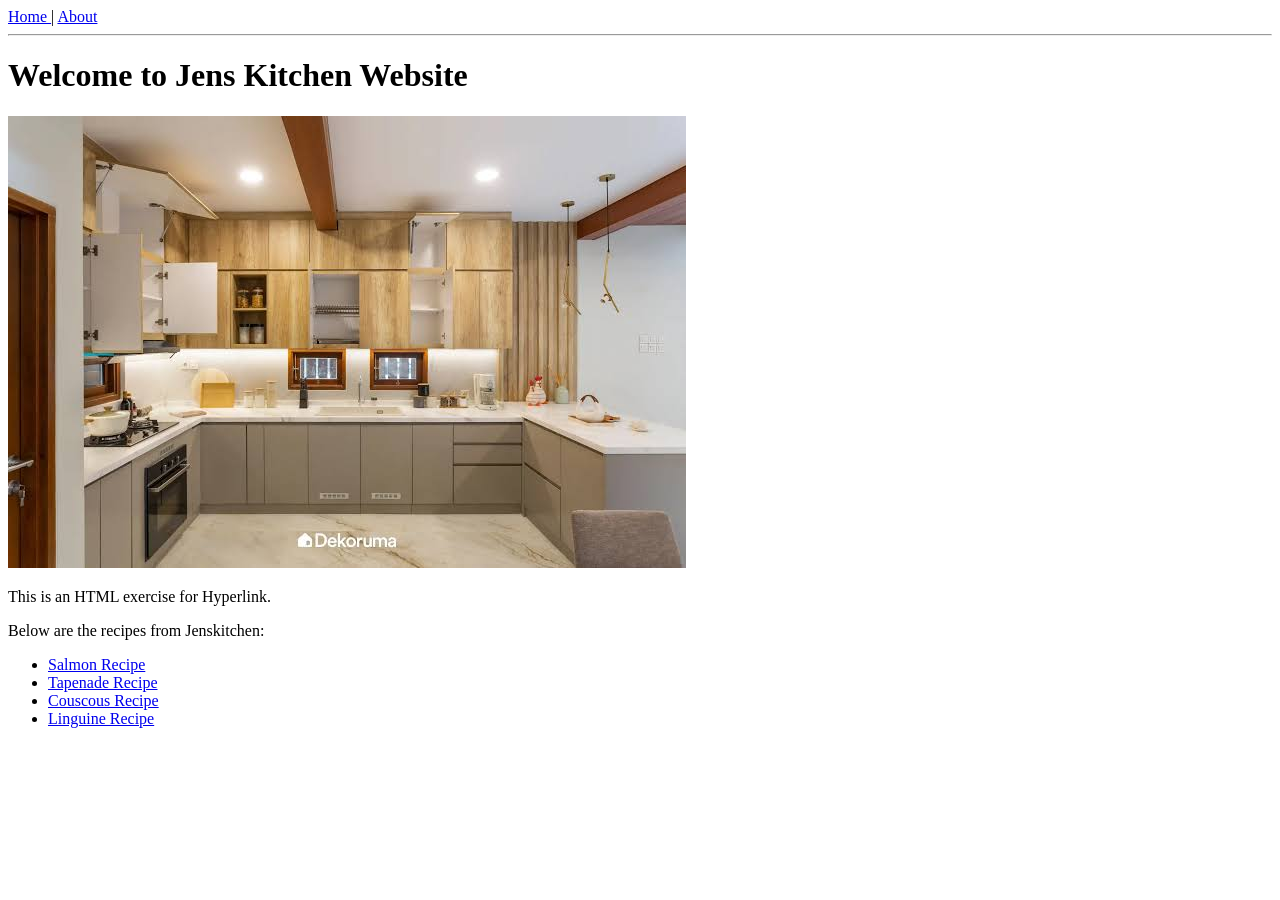
<file: jenskitchen/index.html>
<!DOCTYPE html>
<html lang="en">
<head>
    <meta charset="UTF-8">
    <meta name="viewport" content="width=device-width, initial-scale=1.0">
    <title>Jens Kitchen</title>
</head>
<body>
    <!-- LINK -->
    <a href="index.html"> Home </a> | 
    <a href="about.html"> About </a>

    <hr>

    <h1>Welcome to Jens Kitchen Website</h1>

    <img src="images/dapur-baru.jpeg" alt="Gambar Dapur Jenskitchen">

    <p>This is an HTML exercise for Hyperlink.</p>
    <p>Below are the recipes from Jenskitchen:</p>
    <ul>
        <li> <a href="recipes/salmon.html">Salmon Recipe</a> </li>
        <li> <a href="recipes/tapenade.html">Tapenade Recipe</a> </li>
        <li> <a href="recipes/pasta/couscous.html">Couscous Recipe</a> </li>
        <li> <a href="recipes/pasta/linguine.html">Linguine Recipe</a> </li>
    </ul>
</body>
</html>
</file>
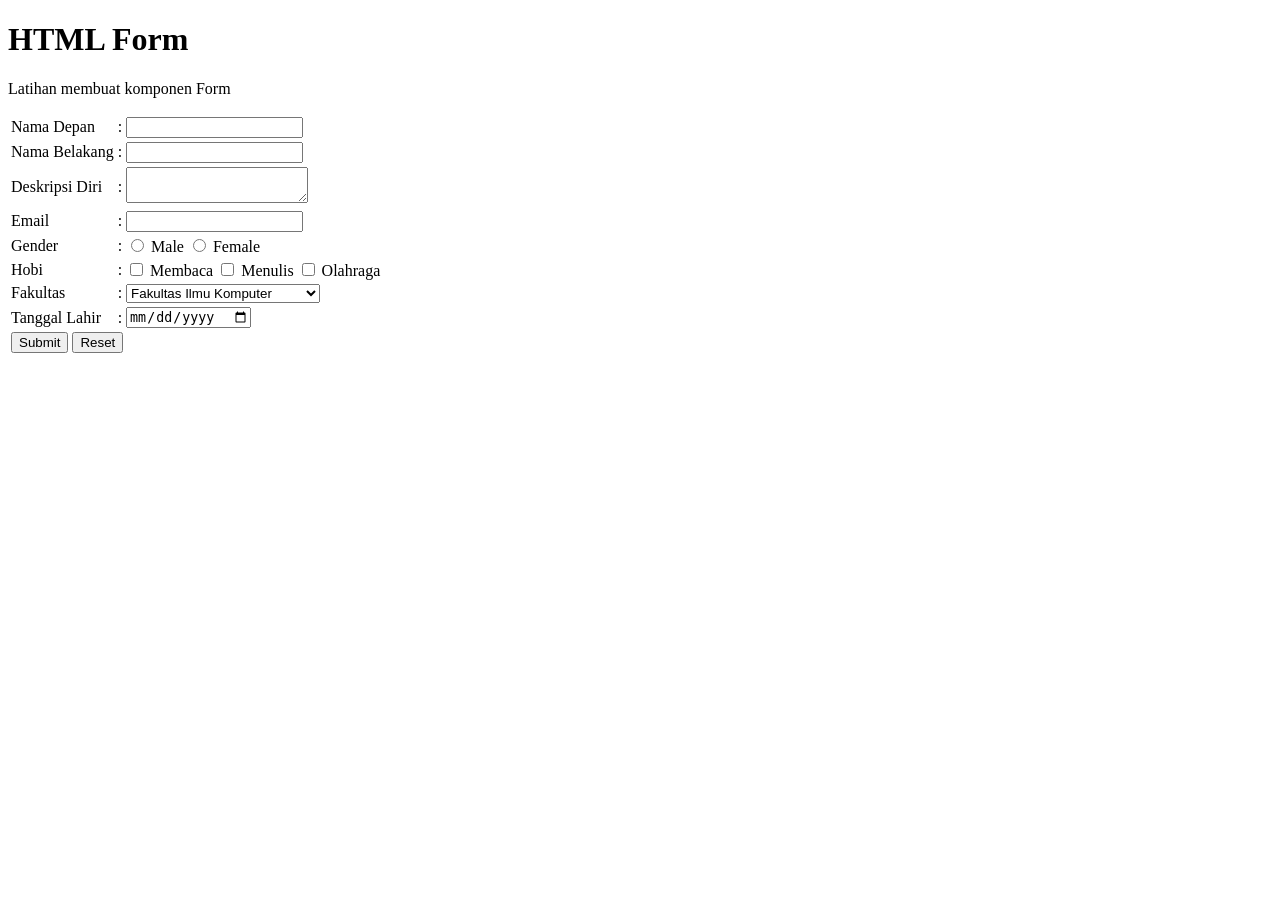
<file: form.html>
<!DOCTYPE html>
<html lang="en">
<head>
    <meta charset="UTF-8">
    <meta name="viewport" content="width=device-width, initial-scale=1.0">
    <title>HTML - Form</title>
</head>
<body>
    <h1>HTML Form</h1>

    <p>Latihan membuat komponen Form</p>

    <form action="#" method="post">
        <table>
            <tr>
                <td> <label for="nama_depan">Nama Depan</label> </td>
                <td>:</td>
                <td> <input type="text" name="nama_depan" id="nama_depan"> </td>
            </tr>
            <tr>
                <td> <label for="nama_belakang">Nama Belakang</label> </td>
                <td>:</td>
                <td> <input type="text" name="nama_belakang" id="nama_belakang"> </td>
            </tr>
            <tr>
                <td> <label for="deskripsi">Deskripsi Diri</label> </td>
                <td>:</td>
                <td> <textarea name="deskripsi" id="deskripsi"></textarea> </td>
            </tr>
            <tr>
                <td> <label for="email">Email</label> </td>
                <td>:</td>
                <td> <input type="email" name="email" id="email"> </td>
            </tr>
            <tr>
                <td> <label for="gender">Gender</label> </td>
                <td>:</td>
                <td> 
                    <input type="radio" name="gender" id="gender" value="Male"> Male
                    <input type="radio" name="gender" id="gender" value="Female"> Female
                </td>
            </tr>
            <tr>
                <td> <label for="hobi">Hobi</label> </td>
                <td>:</td>
                <td> 
                    <input type="checkbox" name="hobi" id="hobi" value="Membaca"> Membaca
                    <input type="checkbox" name="hobi" id="hobi" value="Menulis"> Menulis
                    <input type="checkbox" name="hobi" id="hobi" value="Olahraga"> Olahraga
                </td>
            </tr>
            <tr>
                <td> <label for="fakultas">Fakultas</label> </td>
                <td>:</td>
                <td> 
                    <select name="fakultas" id="fakultas">
                        <option value="FILKOM">Fakultas Ilmu Komputer</option>
                        <option value="FEB">Fakultas Ekonomi dan Bisnis</option>
                        <option value="FFIL">Fakultas Filsafat</option>
                    </select>
                </td>
            </tr>
            <tr>    
                <td> <label for="tanggal_lahir">Tanggal Lahir</label> </td>
                <td>:</td>
                <td> <input type="date" name="tanggal_lahir" id="tanggal_lahir"> </td>
            </tr>
            <tr>
                <td colspan="3">
                    <input type="submit" value="Submit">
                    <input type="reset" value="Reset">
                </td>
            </tr>
        </table>
    </form>
</body>
</html>
</file>
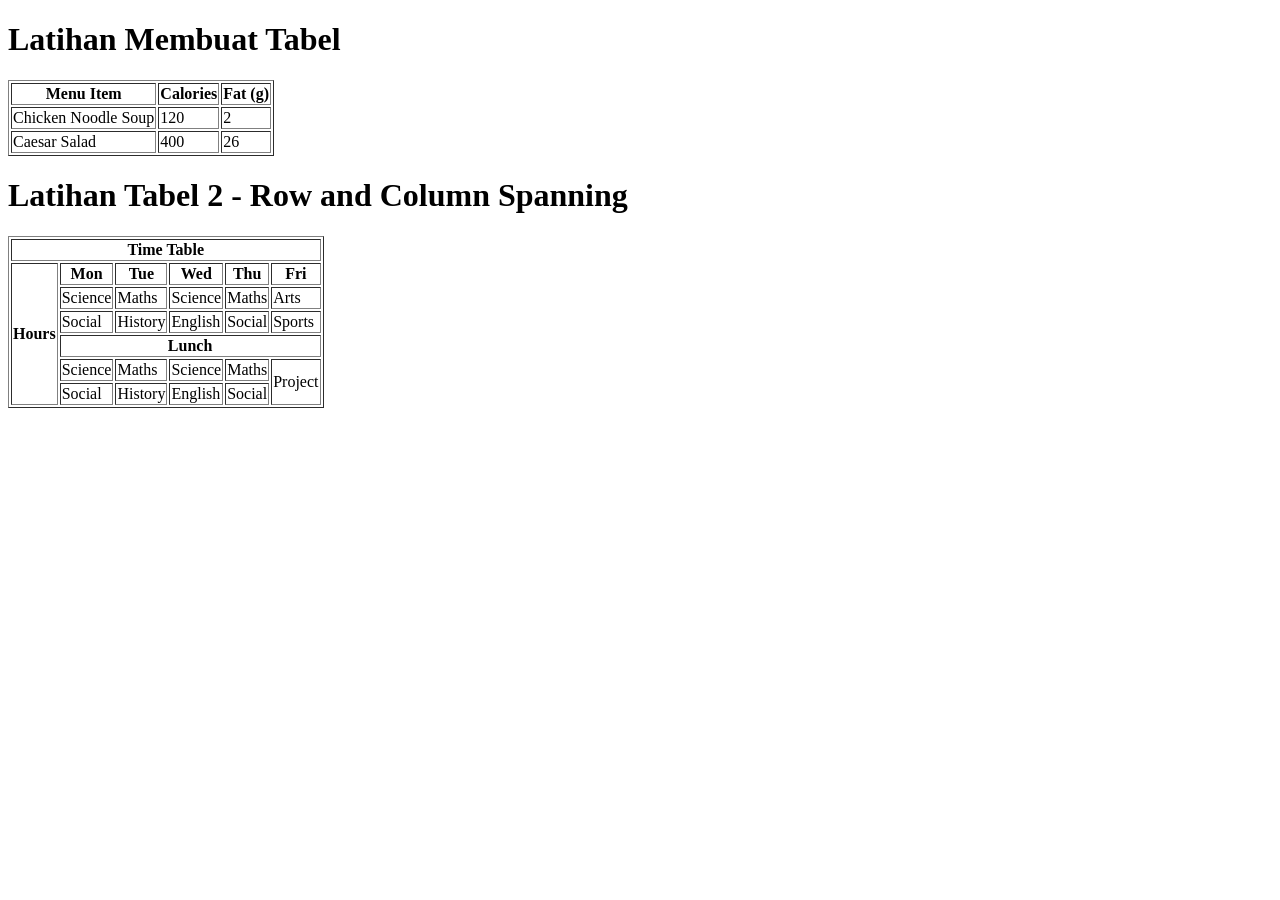
<file: table.html>
<!DOCTYPE html>
<html lang="en">
<head>
    <meta charset="UTF-8">
    <meta name="viewport" content="width=device-width, initial-scale=1.0">
    <title>HTML - Latihan Table</title>
</head>
<body>
    <h1>Latihan Membuat Tabel</h1>

    <table border="1">
        <tr>
            <th>Menu Item</th>
            <th>Calories</th>
            <th>Fat (g)</th>
        </tr>
        <tr>
            <td>Chicken Noodle Soup</td>
            <td>120</td>
            <td>2</td>
        </tr>
        <tr>
            <td>Caesar Salad</td>
            <td>400</td>
            <td>26</td>
        </tr>
    </table>

    <h1>Latihan Tabel 2 - Row and Column Spanning</h1>
    <table border="1">
        <tr>
            <th colspan="6">Time Table</th>
        </tr>

        <tr>
            <th rowspan="6">Hours</th>
            <th>Mon</th>
            <th>Tue</th>
            <th>Wed</th>
            <th>Thu</th>
            <th>Fri</th>
        </tr>

        <tr>
            <td>Science</td>
            <td>Maths</td>
            <td>Science</td>
            <td>Maths</td>
            <td>Arts</td>
        </tr>

        <tr>
            <td>Social</td>
            <td>History</td>
            <td>English</td>
            <td>Social</td>
            <td>Sports</td>
        </tr>

        <tr>
            <th colspan="5">Lunch</th>
        </tr>

        <tr>
            <td>Science</td>
            <td>Maths</td>
            <td>Science</td>
            <td>Maths</td>
            <td rowspan="2">Project</td>
        </tr>

        <tr>
            <td>Social</td>
            <td>History</td>
            <td>English</td>
            <td>Social</td>
        </tr>
    </table>
</body>
</html>
</file>
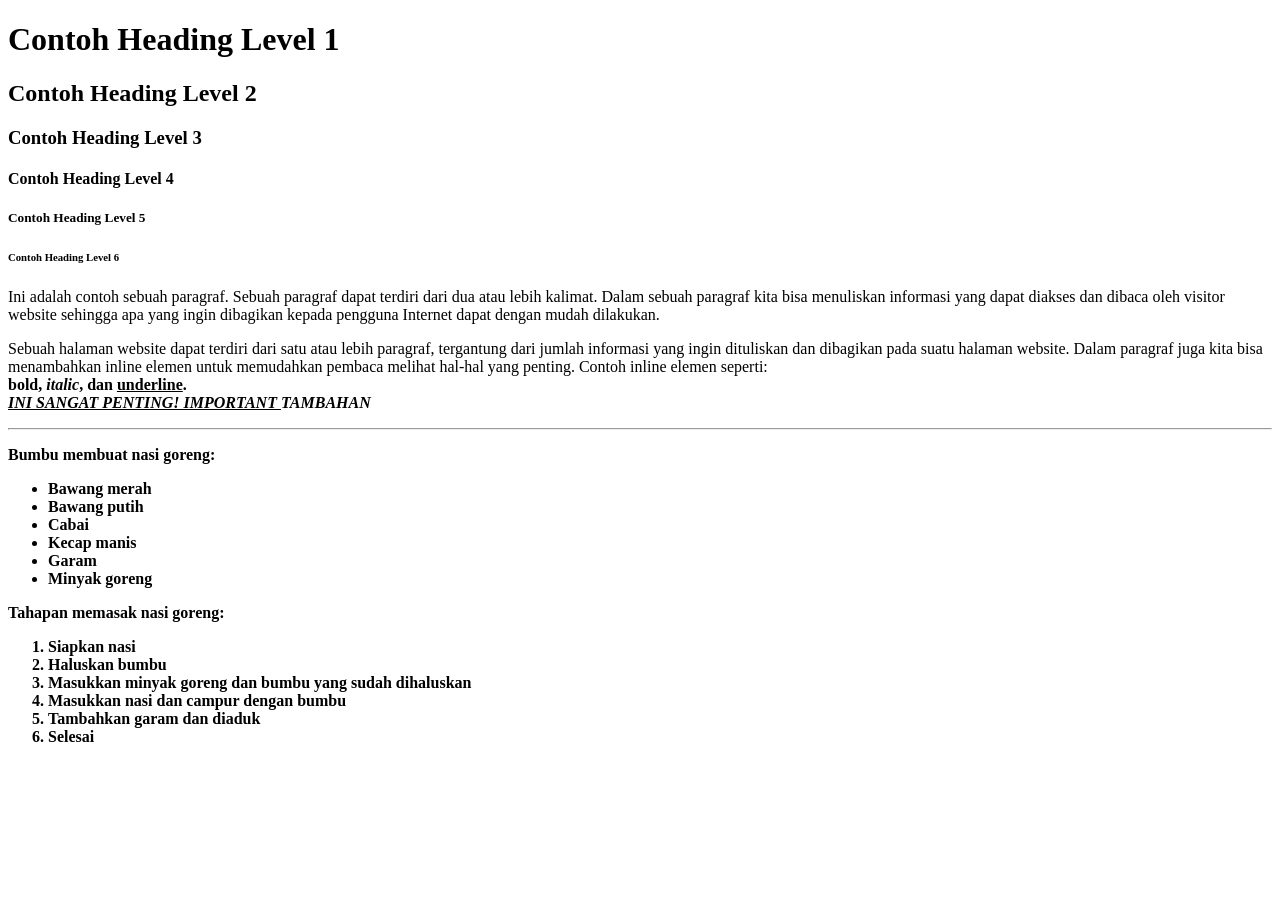
<file: text.html>
<!DOCTYPE html>
<html lang="id">
<head>
    <meta charset="UTF-8">
    <meta name="viewport" content="width=device-width, initial-scale=1.0">
    <meta name="author" content="reymonr"/>
    <meta name="description" content="Halaman ini berisi latihan membuat website">
    <title>Latihan Text dan Paragraf</title>
</head>
<body>
    <!-- HEADING -->
    <h1>Contoh Heading Level 1</h1>
    <h2>Contoh Heading Level 2</h2>
    <h3>Contoh Heading Level 3</h3>
    <h4>Contoh Heading Level 4</h4>
    <h5>Contoh Heading Level 5</h5>
    <h6>Contoh Heading Level 6</h6>

    <!-- PARAGRAPH -->
    <p> 
        Ini adalah contoh sebuah paragraf. 
        Sebuah paragraf dapat terdiri dari dua atau lebih kalimat.
        Dalam sebuah paragraf kita bisa menuliskan informasi yang 
        dapat diakses dan dibaca oleh visitor website sehingga
        apa yang ingin dibagikan kepada pengguna Internet dapat dengan
        mudah dilakukan.
    </p>
    <p>
        Sebuah halaman website dapat terdiri dari satu atau lebih paragraf,
        tergantung dari jumlah informasi yang ingin dituliskan dan dibagikan
        pada suatu halaman website. Dalam paragraf juga kita bisa menambahkan
        inline elemen untuk memudahkan pembaca melihat hal-hal yang penting.
        Contoh inline elemen seperti: <br>
        <strong>bold<strong>, <em>italic</em>, dan <u>underline</u>. <br>
        <strong>  <em> <u> INI SANGAT PENTING! IMPORTANT  </u> TAMBAHAN  </em>  </strong>
    </p>

    <!-- HORIZONTAL RULE -->
    <hr>

    <!-- UNORDERED LIST -->
    <p>Bumbu membuat nasi goreng:</p>
    <ul>
        <li>Bawang merah</li>
        <li>Bawang putih</li>
        <li>Cabai</li>
        <li>Kecap manis</li>
        <li>Garam</li>
        <li>Minyak goreng</li>
    </ul>

    <!-- ORDERED LIST -->
    <p>Tahapan memasak nasi goreng:</p>
    <ol>
        <li>Siapkan nasi</li>
        <li>Haluskan bumbu</li>
        <li>Masukkan minyak goreng dan bumbu yang sudah dihaluskan</li>
        <li>Masukkan nasi dan campur dengan bumbu</li>
        <li>Tambahkan garam dan diaduk</li>
        <li>Selesai</li>
    </ol>
</body>
</html>
</file>
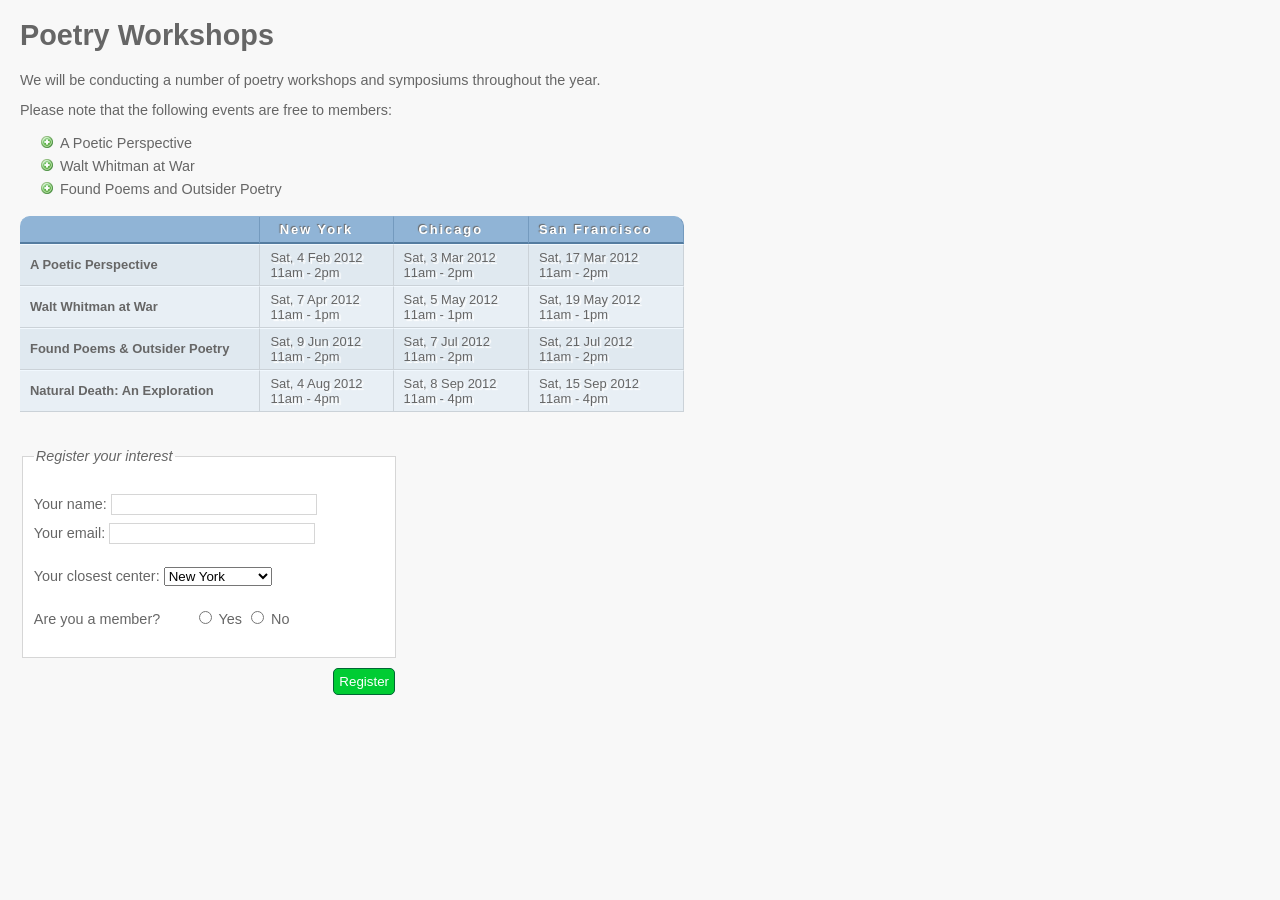
<file: css-praktikum1/css-practice1.html>
<!DOCTYPE html>
<html lang="en">
<head>
  <meta charset="UTF-8">
  <meta name="viewport" content="width=device-width, initial-scale=1.0">
  <link rel="stylesheet" href="style.css">

  <title>Practice 1 - CSS</title>
</head>
<body>
  <h1>Poetry Workshops</h1>

  <p>We will be conducting a number of poetry workshops and symposiums throughout the year.</p>
  <p>Please note that the following events are free to members:</p>
  
  <ul>
    <li>A Poetic Perspective</li>
    <li>Walt Whitman at War</li>
    <li>Found Poems and Outsider Poetry</li>
  </ul>
  
  <table>
    <tr class="head">
      <th></th>
      <th>New York</th>
      <th>Chicago</th>
      <th>San Francisco</th>
    </tr>
    <tr>
      <th>A Poetic Perspective</th>
      <td>Sat, 4 Feb 2012<br>11am - 2pm</td>
      <td>Sat, 3 Mar 2012<br>11am - 2pm</td>
      <td>Sat, 17 Mar 2012<br>11am - 2pm</td>
    </tr>
    <tr class="even">
      <th>Walt Whitman at War</th>
      <td>Sat, 7 Apr 2012<br>11am - 1pm</td>
      <td>Sat, 5 May 2012<br>11am - 1pm</td>
      <td>Sat, 19 May 2012<br>11am - 1pm</td>
    </tr>
    <tr>
      <th>Found Poems &amp; Outsider Poetry</th>
      <td>Sat, 9 Jun 2012<br>11am - 2pm</td>
      <td>Sat, 7 Jul 2012<br>11am - 2pm</td>
      <td>Sat, 21 Jul 2012<br>11am - 2pm</td>
    </tr>
    <tr class="even">
      <th>Natural Death: An Exploration</th>
      <td>Sat, 4 Aug 2012<br>11am - 4pm</td>
      <td>Sat, 8 Sep 2012<br>11am - 4pm</td>
      <td>Sat, 15 Sep 2012<br>11am - 4pm</td>
    </tr>
  </table>

  <form>
    <fieldset>
      <legend>Register your interest</legend>
      <p>
        <labelfor="name">Your name:</label>
        <input type="text" name="name" id="name"><br />
        <labelfor="email">Your email:</label>
        <input type="text" name="email" id="email">
      </p>

      <p>
        <label for="location">Your closest center:</label>
        <select name="location" id="location">
          <option value="ny">New York</option>
          <option value="il">Chicago</option>
          <option value="ca">San Francisco</option>
        </select>
      </p>

      <span class="title">Are you a member?</span>
      <label><input type="radio" name="member" value="yes"> Yes</label>
      <label><input type="radio" name="member" value="no"> No</label></p>
    </fieldset>

    <div class="submit">
      <input type="submit" value="Register">
    </div>
  </form>
</body>
</html>
</file>
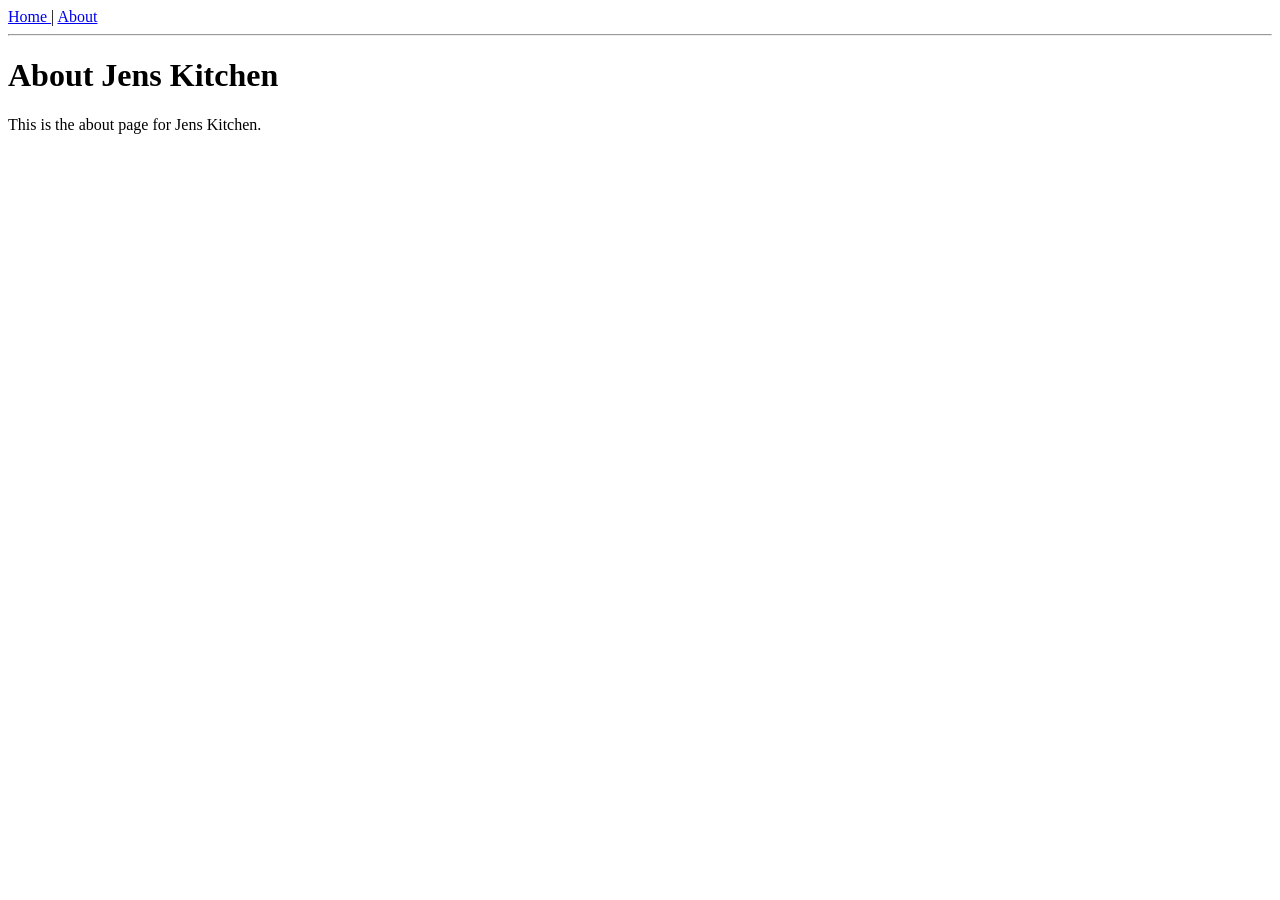
<file: jenskitchen/about.html>
<!DOCTYPE html>
<html lang="en">
<head>
    <meta charset="UTF-8">
    <meta name="viewport" content="width=device-width, initial-scale=1.0">
    <title>About Jens Kitchen</title>
</head>
<body>
    <!-- LINK -->
    <a href="index.html"> Home </a> | 
    <a href="about.html"> About </a>

    <hr>

    <h1>About Jens Kitchen</h1>
    <p>This is the about page for Jens Kitchen.</p>
</body>
</html>
</file>
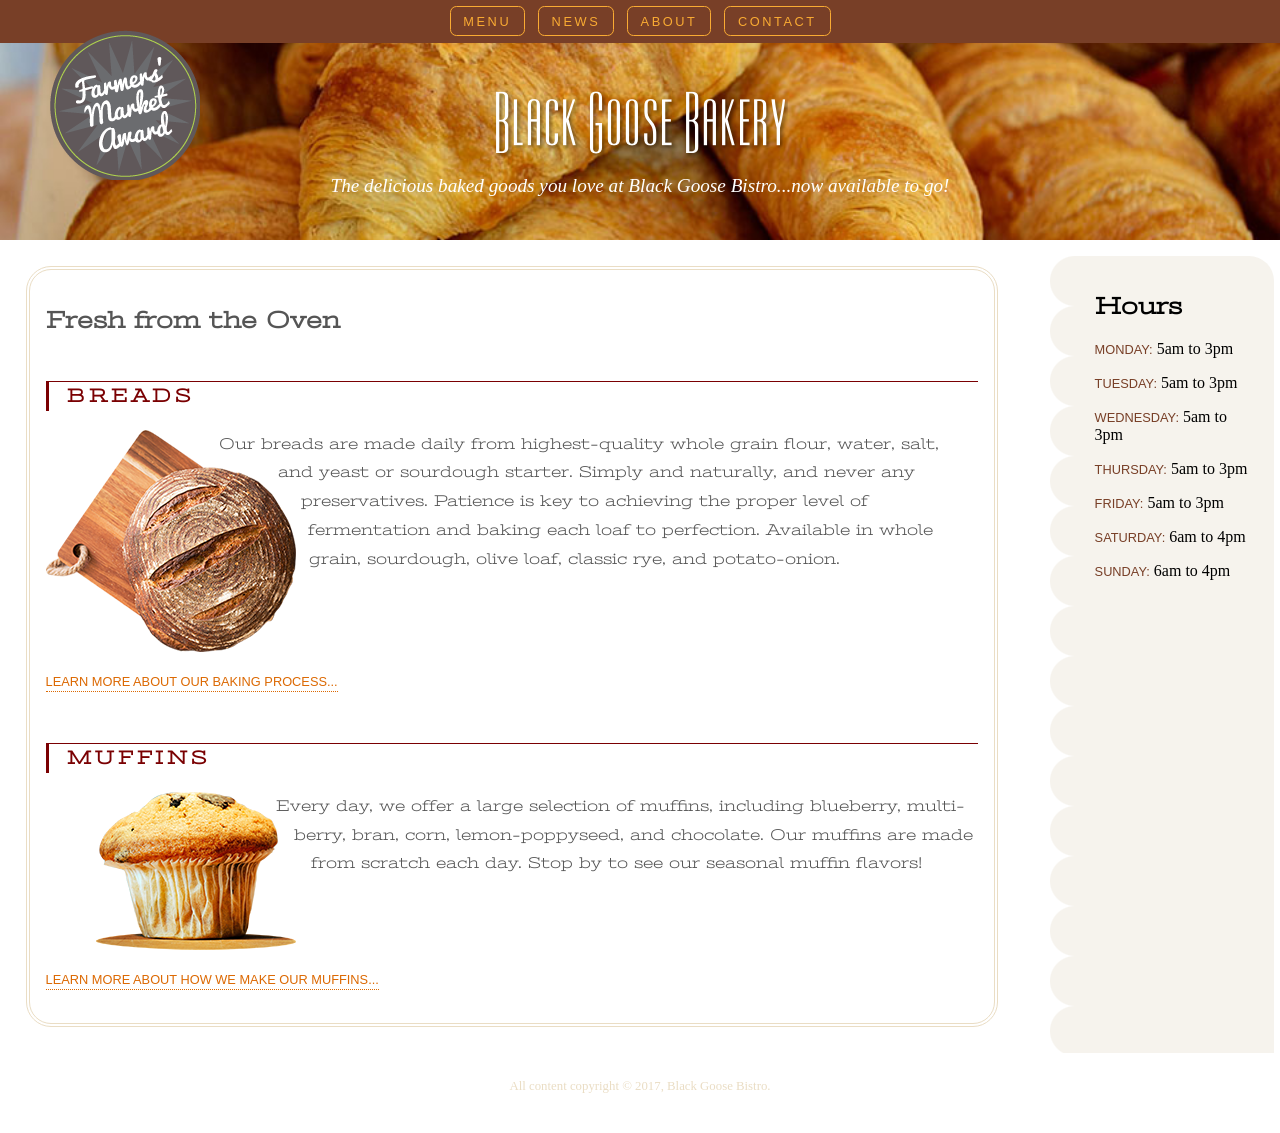
<file: css-praktikum2/css-grid-bakery/bakery.html>
<!DOCTYPE html>
<html>
<head>
  <meta charset="UTF-8">
  <title>Black Goose Bakery</title>
  <meta name="viewport" content="width=device-width, initial-scale=1">
  <link href="https://fonts.googleapis.com/css?family=Stint+Ultra+Expanded" rel="stylesheet">
  <link rel="stylesheet" href="style.css">
</head>
<body>
<div id="container">
  <header>
    <nav>
      <ul>
        <li><a href="">Menu</a></li>
        <li><a href="">News</a></li>
        <li><a href="">About</a></li>
        <li><a href="">Contact</a></li>
      </ul>
    </nav>  
    <h1><img src="images/bgb_logo.png" alt="Black Goose Bakery"></h1>
    <p>The delicious baked goods you love at Black Goose Bistro...now available to go!</p>
  </header>

  <main>
    <h2>Fresh from the Oven</h2>
    <h3>Breads</h3>
    <p><img src="images/bread.png" alt="round loaf of bread on cutting board"> Our breads are made daily from highest-quality whole grain flour, water, salt, and yeast or sourdough starter. Simply and naturally, and never any preservatives. Patience is key to achieving the proper level of fermentation and baking each loaf to perfection. Available in whole grain, sourdough, olive loaf, classic rye, and potato-onion.</p>
    <p class="more"><a href="">Learn more about our baking process...</a></p>

    <h3>Muffins</h3>
    <p><img src="images/muffin.png" alt="one chocolate chip muffin"> Every day, we offer a large selection of muffins, including blueberry, multi-berry, bran, corn, lemon-poppyseed, and chocolate. Our muffins are made from scratch each day. Stop by to see our seasonal muffin flavors!</p>
    <p class="more"><a href="">Learn more about how we make our muffins...</a></p>
  </main>

  <aside>
    <h2>Hours</h2>
    <p><span class="day">Monday:</span> 5am to 3pm</p>
    <p><span class="day">Tuesday:</span> 5am to 3pm</p>
    <p><span class="day">Wednesday:</span> 5am to 3pm</p>
    <p><span class="day">Thursday:</span> 5am to 3pm</p>
    <p><span class="day">Friday:</span> 5am to 3pm</p>
    <p><span class="day">Saturday:</span> 6am to 4pm</p>
    <p><span class="day">Sunday:</span> 6am to 4pm</p>
  </aside>

  <footer>
  <p>All content copyright &copy; 2017, Black Goose Bistro.</p>
    <div id="award"> 
      <img src="images/award.png" alt="Farmers' Market Award"> 
    </div> 
  </footer>
</div> <!-- end #container div -->

</body>
</html>
</file>
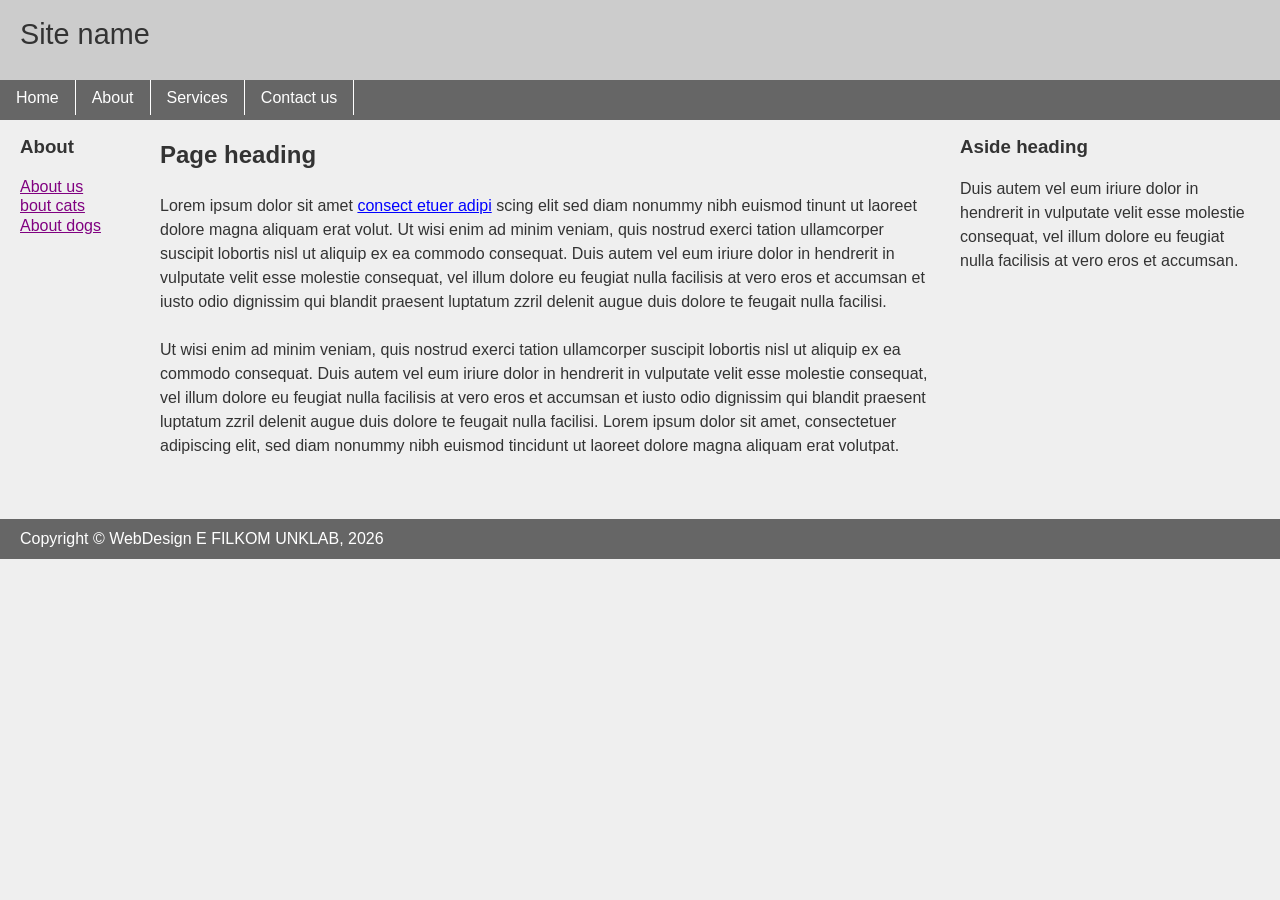
<file: css-praktikum2/css-grid-layout/css-grid-layout-basic.html>
<!doctype html>
<html lang="en">
<head>
  <meta charset="utf-8">
  <title>Three columns fixed layout</title>
  <meta name="viewport" content="width=device-width, initial-scale=1">
  <meta name="description" content="Three columns fixed layout">
  <meta name="keywords" content="web design, unklab, filkom">
  <link rel="stylesheet" href="grid-style.css">
</head>
<body>
  <div class="container">
    <header class="header-primary">
      <h1>Site name</h1>
    </header>

    <nav class="navigation-primary">
      <ul>
        <li><a href="#">Home</a></li>
        <li><a href="#">About</a></li>
        <li><a href="#">Services</a></li>
        <li><a href="#">Contact us</a></li>
      </ul>
    </nav>

    <nav class="navigation-secondary">
      <h3>About</h3>
      <ul>
        <li><a href="">About us</a></li>
        <li><a href="">bout cats</a></li>
        <li><a href="">About dogs</a></li>
      </ul>
    </nav> 

    <main class="content-main">
      <h2>Page heading</h2>
      <p>Lorem ipsum dolor sit amet <a href="#">consect etuer adipi</a> scing elit sed diam nonummy nibh euismod tinunt ut laoreet dolore magna aliquam erat volut. Ut wisi enim ad minim veniam, quis nostrud exerci tation ullamcorper suscipit lobortis nisl ut aliquip ex ea commodo consequat. Duis autem vel eum iriure dolor in hendrerit in vulputate velit esse molestie consequat, vel illum dolore eu feugiat nulla facilisis at vero eros et accumsan et iusto odio dignissim qui blandit praesent luptatum zzril delenit augue duis dolore te feugait nulla facilisi.</p>
      <p>Ut wisi enim ad minim veniam, quis nostrud exerci tation ullamcorper suscipit lobortis nisl ut aliquip ex ea commodo consequat. Duis autem vel eum iriure dolor in hendrerit in vulputate velit esse molestie consequat, vel illum dolore eu feugiat nulla facilisis at vero eros et accumsan et iusto odio dignissim qui blandit praesent luptatum zzril delenit augue duis dolore te feugait nulla facilisi. Lorem ipsum dolor sit amet, consectetuer adipiscing elit, sed diam nonummy nibh euismod tincidunt ut laoreet dolore magna aliquam erat volutpat.</p>
    </main>

    <aside class="content-aside">
      <h3>Aside heading</h3>
      <p>Duis autem vel eum iriure dolor in hendrerit in vulputate velit esse molestie consequat, vel illum dolore eu feugiat nulla facilisis at vero eros et accumsan.</p>
    </aside>
    
    <footer class="footer-primary">
      Copyright &copy; WebDesign E FILKOM UNKLAB, 2026
    </footer>
  </div>
</body>
</html>
</file>
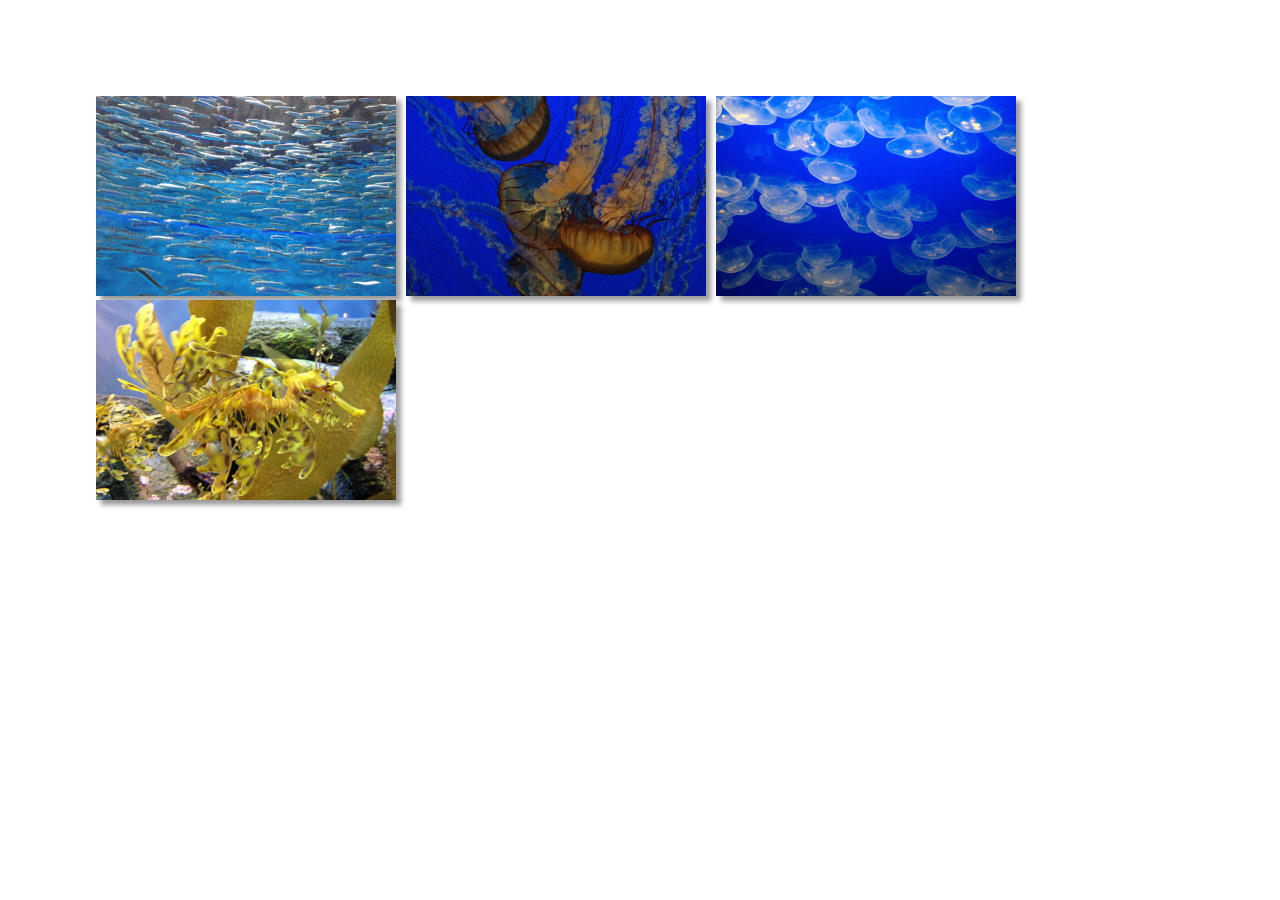
<file: css-praktikum2/css-transform/css-exercise-transform.html>
<!DOCTYPE html>
<html lang="en">
  <head>
    <meta charset="UTF-8">
    <meta name="viewport" content="width=device-width, initial-scale=1.0">
    <link rel="stylesheet" href="transform-style.css">
    <title>CSS Exercise: Transform</title>
  </head>
  <body>
    <ul>
      <li>
        <a href="">
          <img src="images/anchovies.jpg" id="img1" alt="">
        </a>
      </li>
      <li>
        <a href="">
          <img src="images/jellyfish1.jpg" id="img2" alt="">
        </a>
      </li>
      <li>
        <a href="">
          <img src="images/bluejellyfish.jpg" id="img3" alt="">
        </a>
      </li>
      <li>
        <a href="">
          <img src="images/seadragon.jpg" id="img4"alt="">
        </a>
      </li>
    </ul>
  </body>
</html>
</file>
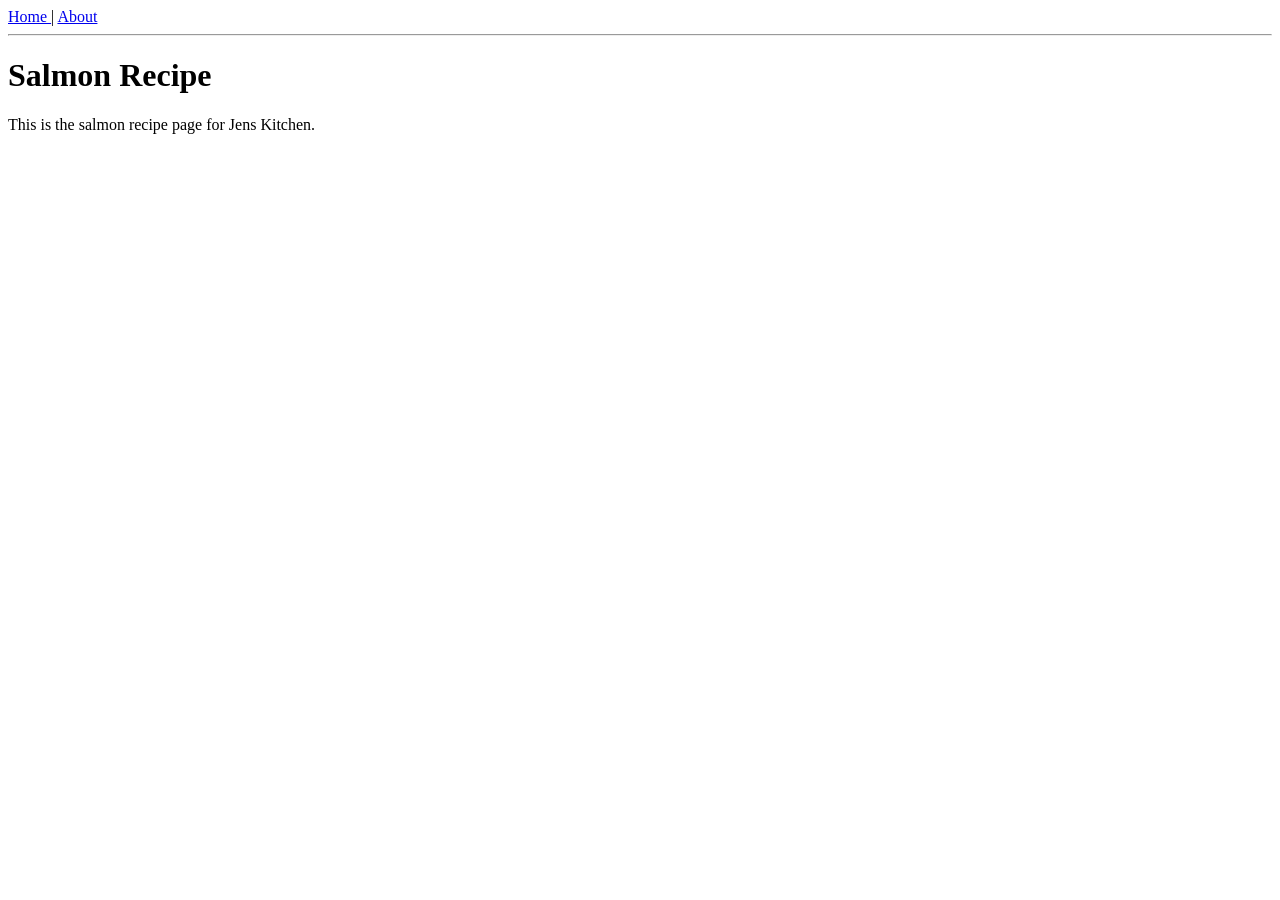
<file: jenskitchen/recipes/salmon.html>
<!DOCTYPE html>
<html lang="en">
<head>
    <meta charset="UTF-8">
    <meta name="viewport" content="width=device-width, initial-scale=1.0">
    <title>Recipes | Salmon</title>
</head>
<body>
    <!-- LINK -->
    <a href="../index.html"> Home </a> | 
    <a href="../about.html"> About </a>

    <hr>

    <h1>Salmon Recipe</h1>
    <p>This is the salmon recipe page for Jens Kitchen.</p>
</body>
</html>
</file>
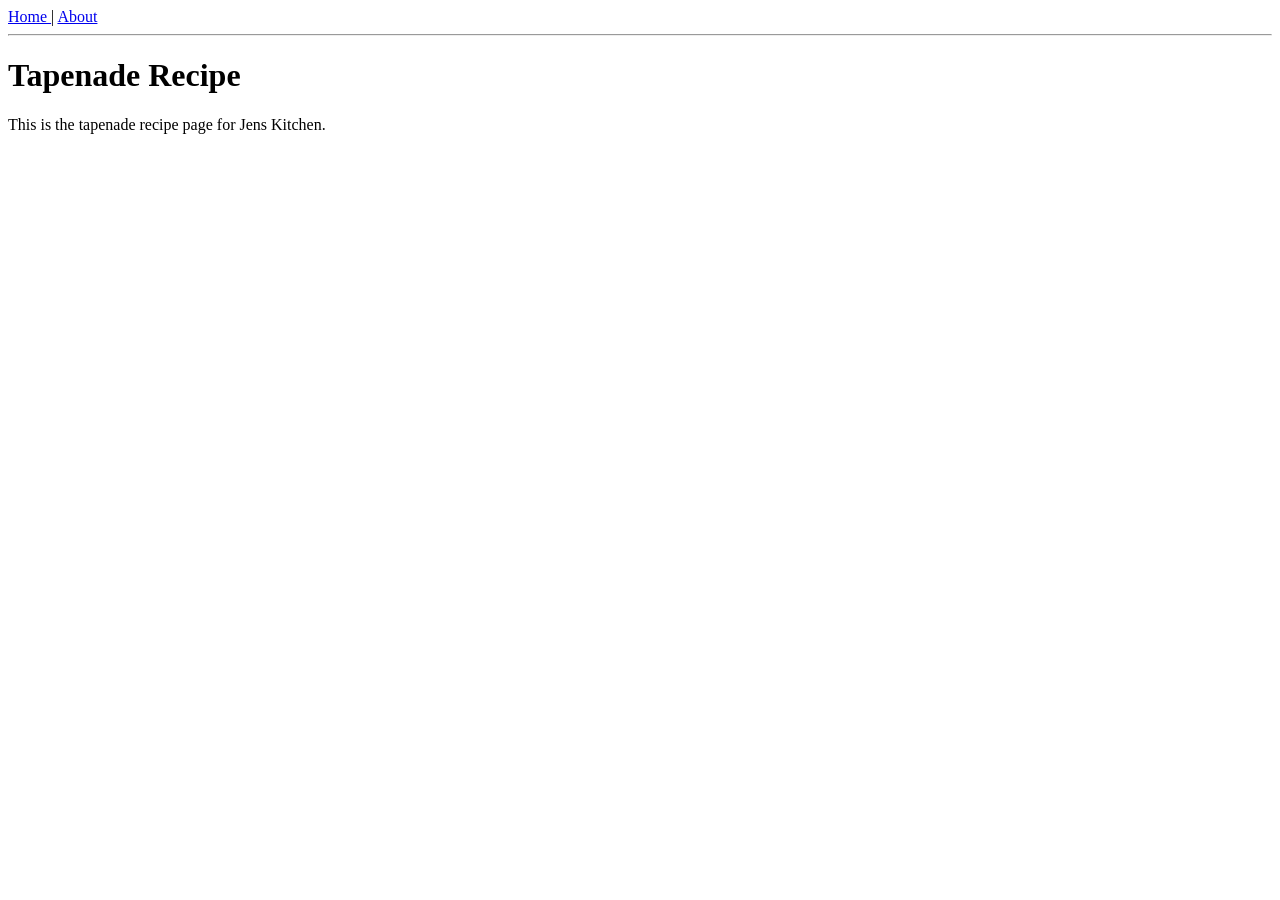
<file: jenskitchen/recipes/tapenade.html>
<!DOCTYPE html>
<html lang="en">
<head>
    <meta charset="UTF-8">
    <meta name="viewport" content="width=device-width, initial-scale=1.0">
    <title>Recipes | Tapenade</title>
</head>
<body>
    <!-- LINK -->
    <a href="../index.html"> Home </a> | 
    <a href="../about.html"> About </a>

    <hr>

    <h1>Tapenade Recipe</h1>
    <p>This is the tapenade recipe page for Jens Kitchen.</p>
</body>
</html>
</file>
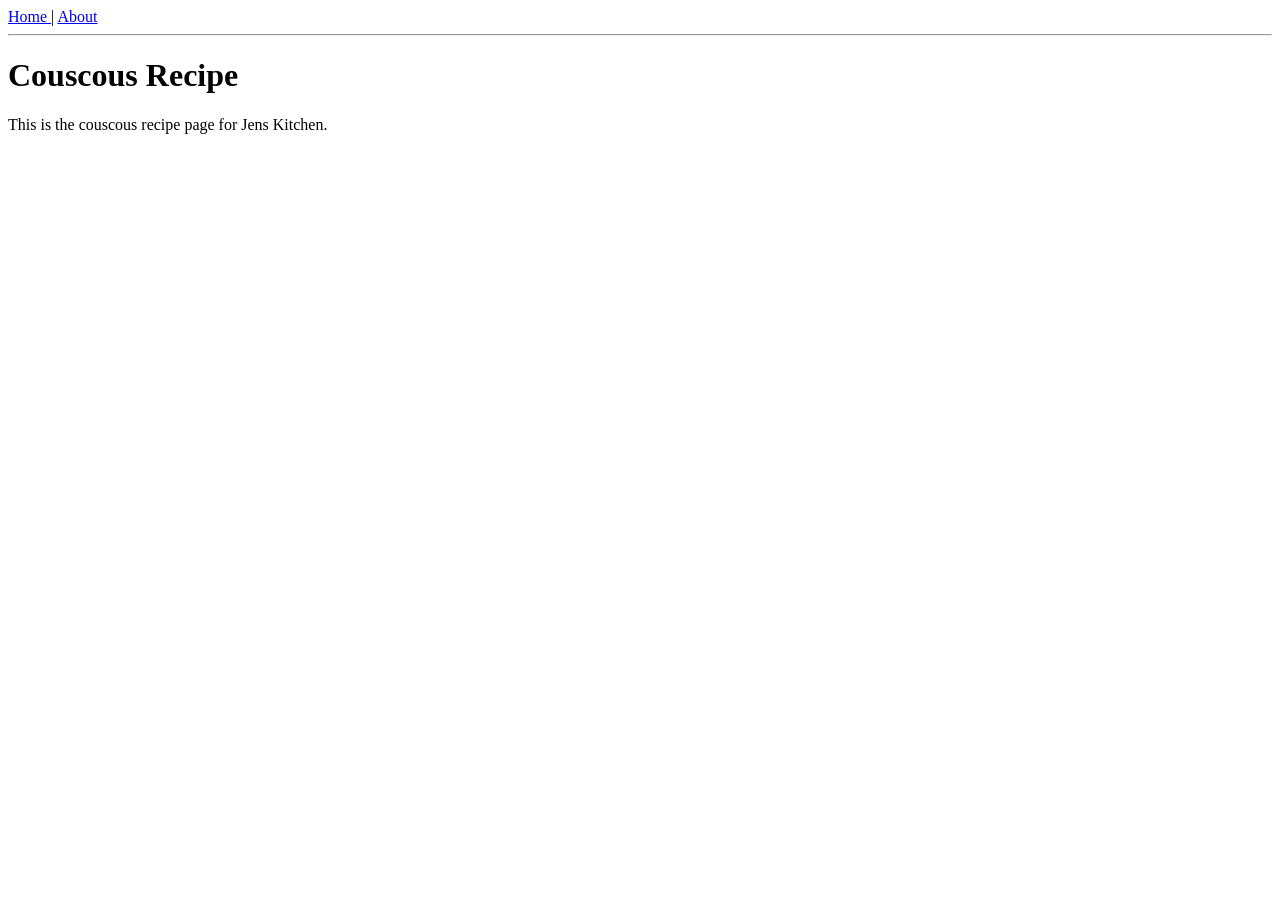
<file: jenskitchen/recipes/pasta/couscous.html>
<!DOCTYPE html>
<html lang="en">
<head>
    <meta charset="UTF-8">
    <meta name="viewport" content="width=device-width, initial-scale=1.0">
    <title>Recipes | Couscous</title>
</head>
<body>
    <!-- LINK -->
    <a href="../../index.html"> Home </a> | 
    <a href="../../about.html"> About </a>

    <hr>

    <h1>Couscous Recipe</h1>
    <p>This is the couscous recipe page for Jens Kitchen.</p>
</body>
</html>
</file>
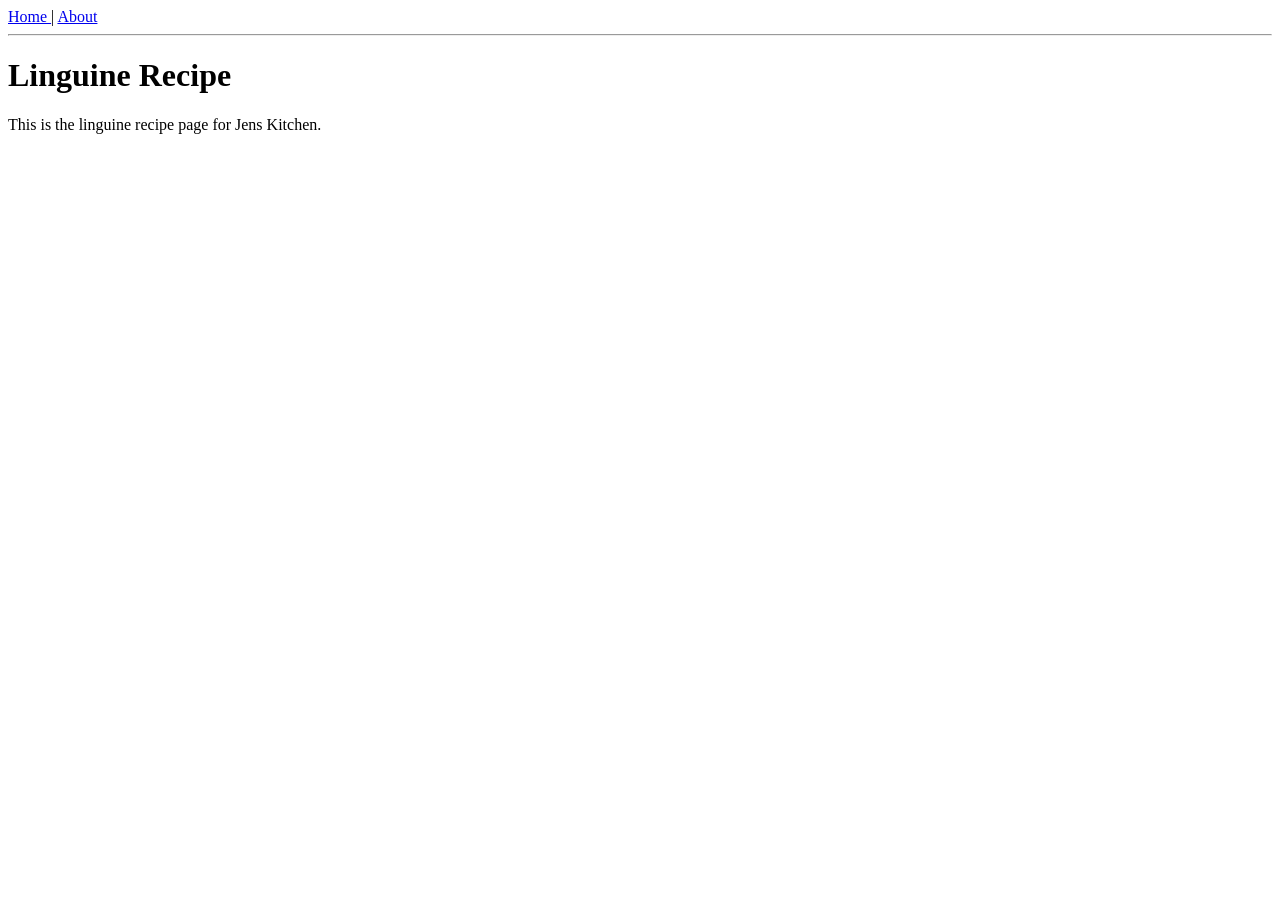
<file: jenskitchen/recipes/pasta/linguine.html>
<!DOCTYPE html>
<html lang="en">
<head>
    <meta charset="UTF-8">
    <meta name="viewport" content="width=device-width, initial-scale=1.0">
    <title>Recipes | Linguine</title>
</head>
<body>
    <!-- LINK -->
    <a href="../../index.html"> Home </a> | 
    <a href="../../about.html"> About </a>

    <hr>

    <h1>Linguine Recipe</h1>
    <p>This is the linguine recipe page for Jens Kitchen.</p>
</body>
</html>
</file>
<file: css-praktikum1/style.css>
body {
    font-family: Arial, Helvetica, sans-serif;
    font-size: 90%;
    background-color: #f8f8f8;
    color: #666;
    margin-left: 20px;
}

li {
    list-style-image: url('./icon-plus.png');
    line-height: 1.6em;
}

table {
    border-spacing: 0px;
}

th, td {
    padding: 5px 30px 5px 10px;
    font-size: 90%;
    text-align: left;
    background-color: #e0e9f0;
    border-top: 1px solid #f1f8fe;
    border-bottom: 1px solid #cbd2d8;
    border-right: 1px solid #cbd2d8;
}

tr.head th {
    color: #fff;
    background-color: #90b4d6;
    border-bottom: 2px solid #547ca0;
    border-top: 1px solid #90b4d6;
    border-right: 1px solid #749abe;
    text-align: center;
    letter-spacing: 0.15em;
    text-shadow: -1px -1px 1px #666666;
}

td {
    text-shadow: 2px 2px 1px #fff;
}

tr.even th, tr.even td {
    background-color: #e8eff5;
}

tr.head th:first-child {
    border-top-left-radius: 10px;
}

tr.head th:last-child {
    border-top-right-radius: 10px;
}

fieldset {
    width: 350px;
    margin-top: 30px;
    border: 1px solid #d6d6d6;
    background-color: #fff;
    line-height: 2em;
}

legend {
    font-style: italic;
    color: #666;
}

input[type="text"] {
    width: 200px;
    border: 1px solid #d6d6d6;
    padding: 2px;
    outline: none;
}

input[type="text"]:focus,
input[type="text"]:hover {
    background-color: #d0e2f0;
    border: 1px solid #999999;
}

input[type="submit"] {
    border: 1px solid #006633;
    background-color: #00CC33;
    color: #fff;
    border-radius: 5px;
    padding: 5px;
    margin-top: 10px;
}

input[type="submit"]:hover {   
    cursor: pointer;
}

.title {
    float: left;
    width: 160px;
    clear: left;
}

.submit {
    width: 375px;
    text-align: right;
}
</file>
<file: css-praktikum2/css-grid-bakery/style.css>
html {
    box-sizing: border-box;
}

* {
    box-sizing: inherit;
}

body {
    font-family: Georgia, serif;
    font-size: 100%;
    background-color: white;
    margin: 0;
}

#container {
    display: grid;
    grid-template-rows: auto auto 5em;
    grid-template-columns: minmax(25em, 1fr) 16em;
    grid-template-areas: 
        "banner banner"
        "main   hours"
        "footer footer";
}

header {
    grid-area: banner;
}

main {
    grid-area: main;
}

aside {
    grid-area: hours;
}

footer {
    grid-area: footer;
}

a:link, a:visited {
    color: #DC6903;
}

a:focus, a:hover, a:active {
    color: #F9AB33;
}

a {
    text-decoration: none;
    border-bottom: 1px dotted;
    padding-bottom: .2em;
}

header {
    color: white;
    background: url("images/croissants_banner.jpg") no-repeat center center;
    background-size: cover;
    text-align: center;
    height: 15em;
}

header p {
    font-style: italic;
    font-size: 1.2em;
    margin-top: -12px;
}

header h1 {
    margin-top: 1.5em;
}

nav {
    font-family: vedana, sans-serif;
    background-color: #783F27;
}

nav ul li a:link, 
nav ul li a:visited {
    color: #F9AB33;
}

nav ul li a:focus,
nav ul li a:hover,
nav ul li a:active {
    color: #fff;
}

nav ul {
    margin: 0;
    padding: 0;
    list-style-type: none;
    display: flex;
    justify-content: center;
}

nav ul li {
    font-size: .8em;
    text-transform: uppercase;
    letter-spacing: .2em;
}

nav ul li a {
    display: block;
    border: 1px solid;
    border-radius: .5em;
    padding: .5em 1em;
    margin: .5em;
}

main {
    font-family: 'Stint Ultra Expanded', Georgia, serif;
    background-color: white;
    line-height: 1.8em;
    color: #555;
    padding: 1em;
    border: double 4px #EADDC4;
    border-radius: 25px;
    margin: 2.5%;
}

h3 {
    text-transform: uppercase;
    letter-spacing: .2em;
    color: #7A0002;
    border-top: 1px solid;
    border-left: 3px solid;
    padding-left: 1em;
    margin-top: 2.5em;
}

p.more {
    font-family: verdana, sans-serif;
    text-transform: uppercase;
    font-size: .8em;
    clear: left;
}

main img {
    float: left;
    margin: 0 1em 1em 0;
}

img[src*="bread"] {
    shape-outside: ellipse(130px 95px at 50% 50%);
}

img[src*="muffin"] {
    margin-left: 50px;
    shape-outside: circle(125px);
    shape-outside: polygon(80% 0, 100% 50%, 50% 100%, 0 50%);
}

aside {
    background: url("images/scallop.png") repeat-y left top;
    background-color: #F6F3ED;
    padding: 1em;
    padding-left: 45px;
    border-top-right-radius: 25px;
    margin: 1em 2.5% 0 10%;
}

footer {
    color: #EADDC4;
    text-align: center;
    font-size: .8em;
    padding: 1em;
}

#award {
    position: fixed;
    top: 30px;
    left: 50px;
}

.day {
    color: #783F27;
    font-family: verdana, sans-serif;
    font-size: .8em;
    text-transform: uppercase;
}

h2 {
    font-family: 'Stint Ultra Expanded', Georgia, serif;
}
</file>
<file: css-praktikum2/css-grid-layout/grid-style.css>
body {
    margin: 0px;
    padding: 0px;
    color: #333;
    background-color: #efefef;
    font-family: 'Helvetica Neue', Helvetica, Arial, sans-serif;
    font-size: 1em;
    line-height: 1.2;
}

h1 {
    margin: 0px;
    font-weight: normal;
    font-size: 1.8em;
    line-height: 1;
}

h2 {
    margin: 0 0 1em;
}

p {
    margin: 1em 0 1.5em;
    line-height: 1.5;
}

a:link {
    color: blue;
    background-color: transparent;
}

a:visited {
    color: purple;
    background-color: transparent;
}

a:focus {
    color: #fff;
    background-color: #000;
    outline: 0;
}

a:active {
    color: red;
    background-color: transparent;
}

/* GRID LAYOUT */
.container {
    display: grid;
    grid-template-rows: [header] 80px [nav] 40px [main-content] 4fr [footer] 40px;
    grid-template-columns: [nav] 1fr [main] 5fr [aside] 2fr;
    grid-template-areas: 
        "header     header      header"
        "navbar     navbar      navbar"
        "nav        main        aside"
        "footer     footer      footer";
}

.header-primary {
    grid-area: header;
    background: #ccc;
    padding: 20px;
}

.navigation-primary {
    grid-area: navbar;
    background-color: #666;
}

.navigation-primary ul {
    margin: 0;
    padding: 0;
    list-style-type: none;
    overflow: hidden;
}

.navigation-primary li {
    display: inline;
}

.navigation-primary a {
    float: left;
    padding: .5em 1em;
    color: #fff;
    background: #666;
    text-decoration: none;
    border-right: 1px solid #fff;
}

.navigation-primary a:hover {
    background-color: green;
}

.navigation-primary a:active {
    background-color: red;
}

.navigation-primary a:focus {
    background-color: #000;
    outline: none;
}

.navigation-secondary {
    grid-area: nav;
    margin-top: 1em;
    margin-bottom: 2em;
    padding: 0px 0px 0px 20px;
}

.navigation-secondary ul {
    margin: 0;
    padding: 0;
    list-style-type: none;
}

.content-main {
    grid-area: main;
    margin-top: 1em;
    margin-bottom: 2em;
    padding: 5px 20px 5px 0px;
}

.content-aside {
    grid-area: aside;
    margin-top: 1em;
    padding-right: 10px;
    margin-right: 10px;
}

.content-aside h3, .navigation-secondary h3 {
    margin-top: 0;
}

.footer-primary {
    grid-area: footer;
    background-color: #666;
    color: #fff;
    padding-top: 10px;
    padding-left: 20px;
}
</file>
<file: css-praktikum2/css-transform/transform-style.css>
body {
    margin: 6em;
}

ul {
    list-style-type: none;
    margin: 0px;
    padding: 0px;
}

li {
    float: left;
    margin-right: 10px;
}

li:last-of-type {
    margin-right: 0px;
}

a {
    display: block;
}

img {
    width: 300px;
    height: 200px;
    box-shadow: 5px 5px 5px rgba(0, 0, 0, .4);
    transition: transform 0.3s linear;
}

a:hover #img1, a:focus #img1 {
    transform: rotate(-3deg) scale(1.5);
}

a:hover #img2, a:focus #img2 {
    transform: rotate(5deg) scale(1.5);
}

a:hover #img3, a:focus #img3 {
    transform: rotate(-7deg) scale(1.5);
}

a:hover #img4, a:focus #img4 {
    transform: rotate(2deg) scale(1.5);
}

a:hover img {
   box-shadow: 6px 6px 6px rgba(0, 0, 0, .3);
}
</file>
